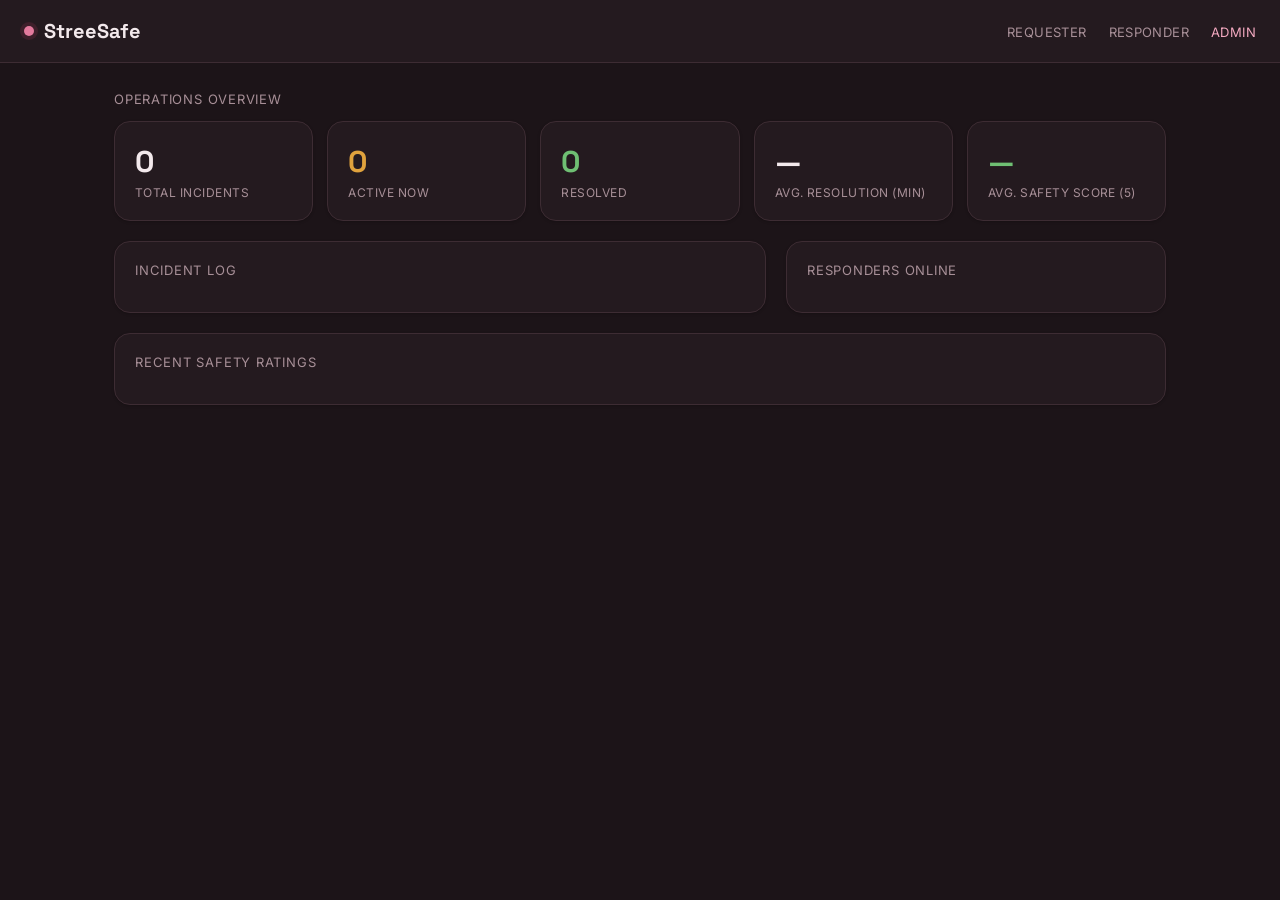
<file: frontend/admin.html>
<!DOCTYPE html>
<html lang="en">
<head>
<meta charset="UTF-8">
<meta name="viewport" content="width=device-width, initial-scale=1.0">
<title>StreeSafe — Admin</title>
<link rel="stylesheet" href="css/style.css">
</head>
<body>

<div class="topbar">
  <div class="brand"><span class="mark"></span><span class="display">StreeSafe</span></div>
  <div class="nav-links">
    <a href="index.html">Requester</a>
    <a href="responder.html">Responder</a>
    <a href="admin.html" class="active">Admin</a>
  </div>
</div>

<div class="container">
  <div class="section-title">Operations overview</div>
  <div class="stat-grid">
    <div class="card">
      <div class="stat-num" id="statTotal">0</div>
      <div class="stat-label">Total incidents</div>
    </div>
    <div class="card">
      <div class="stat-num" id="statActive" style="color:var(--amber);">0</div>
      <div class="stat-label">Active now</div>
    </div>
    <div class="card">
      <div class="stat-num" id="statResolved" style="color:var(--safe);">0</div>
      <div class="stat-label">Resolved</div>
    </div>
    <div class="card">
      <div class="stat-num" id="statAvg">—</div>
      <div class="stat-label">Avg. resolution (min)</div>
    </div>
    <div class="card">
      <div class="stat-num" id="statSafety" style="color:var(--safe);">—</div>
      <div class="stat-label">Avg. safety score (5)</div>
    </div>
  </div>

  <div class="grid">
    <div class="card">
      <div class="section-title">Incident log</div>
      <div id="incidentTable"></div>
    </div>
    <div class="card">
      <div class="section-title">Responders online</div>
      <div id="responderList"></div>
    </div>
  </div>

  <div class="card" style="margin-top:20px;">
    <div class="section-title">Recent safety ratings</div>
    <div id="safetyAuditList"></div>
  </div>
</div>

<script src="js/config.js"></script>
<script>
async function refresh() {
  const [statsRes, incidentsRes, respRes, auditsRes] = await Promise.all([
    fetch(`${API_BASE}/stats`),
    fetch(`${API_BASE}/incidents`),
    fetch(`${API_BASE}/responders`),
    fetch(`${API_BASE}/safety-audits`)
  ]);
  const stats = await statsRes.json();
  const incidents = await incidentsRes.json();
  const responders = await respRes.json();
  const audits = await auditsRes.json();

  const avgSafety = audits.length
    ? (audits.reduce((sum, a) => sum + a.safety_score, 0) / audits.length).toFixed(2)
    : '—';
  document.getElementById('statSafety').textContent = avgSafety;

  const auditList = document.getElementById('safetyAuditList');
  auditList.innerHTML = audits.length
    ? audits.slice(0, 8).map(a => {
        const color = a.safety_score >= 3.5 ? 'status-resolved' : (a.safety_score >= 2 ? 'status-matched' : 'status-requested');
        return `
          <div class="incident-item">
            <div>
              <div style="font-weight:500;">${a.notes || 'No notes'}</div>
              <div style="color:var(--text-dim); font-size:12px;">${a.lat.toFixed(4)}, ${a.lng.toFixed(4)}</div>
            </div>
            <span class="status-pill ${color}">${a.safety_score} / 5</span>
          </div>`;
      }).join('')
    : '<div style="color:var(--text-dim); font-size:13px;">No safety ratings submitted yet.</div>';

  document.getElementById('statTotal').textContent = stats.total_incidents;
  document.getElementById('statActive').textContent = stats.active_incidents;
  document.getElementById('statResolved').textContent = stats.resolved_incidents;
  document.getElementById('statAvg').textContent = stats.avg_resolution_minutes ?? '—';

  const table = document.getElementById('incidentTable');
  if (incidents.length === 0) {
    table.innerHTML = `<div style="color:var(--text-dim); font-size:13px;">No incidents logged yet.</div>`;
  } else {
    table.innerHTML = incidents.map(i => `
      <div class="incident-item">
        <div>
          <div style="font-weight:500;">${i.requester_name}</div>
          <div style="color:var(--text-dim); font-size:12px;">Responder: ${i.responder_name ?? '—'}</div>
        </div>
        <span class="status-pill status-${i.status}">${i.status.replace('_',' ')}</span>
      </div>
    `).join('');
  }

  const rlist = document.getElementById('responderList');
  rlist.innerHTML = responders.map(r => `
    <div class="incident-item">
      <div>
        <div style="font-weight:500;">${r.name}</div>
        <div style="color:var(--text-dim); font-size:12px;">${r.phone}</div>
      </div>
      <span class="status-pill ${r.is_available === 'true' ? 'status-resolved' : 'status-matched'}">
        ${r.is_available === 'true' ? 'available' : 'on incident'}
      </span>
    </div>
  `).join('');
}

setInterval(refresh, 2500);
refresh();
</script>
</body>
</html>
</file>
<file: frontend/css/style.css>
@import url('https://fonts.googleapis.com/css2?family=Space+Grotesk:wght@500;700&family=Inter:wght@400;500;600&display=swap');

:root {
  --bg: #1C1418;
  --surface: #241A1F;
  --surface-2: #2E2129;
  --border: #3D2C33;
  --text: #F3E9EC;
  --text-dim: #A78F97;
  --alert: #E37A9D;
  --alert-dim: #3D1F2A;
  --alert-text: #F3A9C0;
  --safe: #6FBF73;
  --safe-dim: #1F3320;
  --safe-text: #9AD69E;
  --amber: #E0A23D;
  --amber-dim: #3A2A10;
  --amber-text: #F0C878;
}

* { box-sizing: border-box; }

body {
  margin: 0;
  background: var(--bg);
  color: var(--text);
  font-family: 'Inter', sans-serif;
  min-height: 100vh;
}

h1, h2, h3, .display {
  font-family: 'Space Grotesk', sans-serif;
  font-weight: 700;
  margin: 0;
}

.topbar {
  display: flex;
  align-items: center;
  justify-content: space-between;
  padding: 18px 24px;
  border-bottom: 1px solid var(--border);
  background: var(--surface);
}

.brand {
  display: flex;
  align-items: center;
  gap: 10px;
  font-size: 20px;
  color: var(--text);
}

.brand .mark {
  width: 10px;
  height: 10px;
  border-radius: 50%;
  background: var(--alert);
  box-shadow: 0 0 0 4px var(--alert-dim);
}

.nav-links a {
  color: var(--text-dim);
  text-decoration: none;
  font-size: 13px;
  margin-left: 18px;
  letter-spacing: 0.03em;
  text-transform: uppercase;
}
.nav-links a:hover, .nav-links a.active { color: var(--alert-text); }

.container {
  max-width: 1100px;
  margin: 0 auto;
  padding: 28px 24px 60px;
}

.grid {
  display: grid;
  grid-template-columns: 1fr 380px;
  gap: 20px;
}
@media (max-width: 860px) {
  .grid { grid-template-columns: 1fr; }
}

.card {
  background: var(--surface);
  border: 1px solid var(--border);
  border-radius: 16px;
  padding: 20px;
  box-shadow: 0 1px 3px rgba(0, 0, 0, 0.2);
}

#map {
  height: 480px;
  border-radius: 14px;
  overflow: hidden;
  border: 1px solid var(--border);
}

.sos-wrap {
  display: flex;
  flex-direction: column;
  align-items: center;
  justify-content: center;
  padding: 30px 10px;
}

.sos-btn {
  position: relative;
  width: 140px;
  height: 140px;
  border-radius: 50%;
  background: var(--alert);
  color: #fff;
  border: none;
  font-family: 'Space Grotesk', sans-serif;
  font-weight: 700;
  font-size: 22px;
  letter-spacing: 0.05em;
  cursor: pointer;
  box-shadow: 0 4px 14px rgba(227, 122, 157, 0.35);
}

.sos-btn::before, .sos-btn::after {
  content: '';
  position: absolute;
  inset: 0;
  border-radius: 50%;
  border: 2px solid var(--alert);
  animation: pulse 2s ease-out infinite;
}
.sos-btn::after { animation-delay: 1s; }

@media (prefers-reduced-motion: reduce) {
  .sos-btn::before, .sos-btn::after { animation: none; }
}

@keyframes pulse {
  0% { transform: scale(1); opacity: 0.5; }
  100% { transform: scale(1.9); opacity: 0; }
}

.sos-hint {
  margin-top: 18px;
  color: var(--text-dim);
  font-size: 13px;
  text-align: center;
  max-width: 220px;
}

.status-pill {
  display: inline-flex;
  align-items: center;
  gap: 6px;
  padding: 5px 12px;
  border-radius: 999px;
  font-size: 12px;
  font-weight: 500;
  text-transform: uppercase;
  letter-spacing: 0.04em;
}
.status-requested { background: var(--alert-dim); color: var(--alert-text); }
.status-matched, .status-en_route { background: var(--amber-dim); color: var(--amber-text); }
.status-resolved { background: var(--safe-dim); color: var(--safe-text); }

.field {
  display: flex;
  flex-direction: column;
  gap: 6px;
  margin-bottom: 14px;
}
.field label {
  font-size: 12px;
  color: var(--text-dim);
  text-transform: uppercase;
  letter-spacing: 0.04em;
}
.field input {
  background: var(--surface-2);
  border: 1px solid var(--border);
  border-radius: 10px;
  padding: 10px 12px;
  color: var(--text);
  font-size: 14px;
  font-family: inherit;
}
.field input:focus { outline: none; border-color: var(--alert); }

.btn {
  background: var(--surface);
  color: var(--text);
  border: 1px solid var(--border);
  border-radius: 10px;
  padding: 10px 16px;
  font-family: inherit;
  font-size: 14px;
  font-weight: 500;
  cursor: pointer;
}
.btn:hover { border-color: var(--alert); background: var(--alert-dim); }
.btn-primary { background: var(--alert); border-color: var(--alert); color: #fff; }
.btn-primary:hover { background: var(--alert-text); border-color: var(--alert-text); }
.btn-safe { background: var(--safe); border-color: var(--safe); color: #fff; }
.btn-safe:hover { background: var(--safe-text); border-color: var(--safe-text); }

.chat-log {
  height: 220px;
  overflow-y: auto;
  display: flex;
  flex-direction: column;
  gap: 10px;
  margin-bottom: 12px;
  padding-right: 4px;
}
.msg {
  padding: 10px 14px;
  border-radius: 14px;
  font-size: 13.5px;
  line-height: 1.5;
  white-space: pre-wrap;
}
.msg.user { background: var(--surface-2); align-self: flex-end; max-width: 85%; }
.msg.assistant { background: var(--safe-dim); color: var(--safe-text); max-width: 90%; }

.chat-input-row { display: flex; gap: 8px; }
.chat-input-row input {
  flex: 1;
  background: var(--surface-2);
  border: 1px solid var(--border);
  border-radius: 10px;
  padding: 10px 12px;
  color: var(--text);
  font-family: inherit;
  font-size: 13.5px;
}

.incident-item {
  display: flex;
  align-items: center;
  justify-content: space-between;
  padding: 12px 0;
  border-bottom: 1px solid var(--border);
  font-size: 13.5px;
}
.incident-item:last-child { border-bottom: none; }

.stat-grid {
  display: grid;
  grid-template-columns: repeat(5, 1fr);
  gap: 14px;
  margin-bottom: 20px;
}
@media (max-width: 900px) { .stat-grid { grid-template-columns: repeat(3, 1fr); } }
@media (max-width: 700px) { .stat-grid { grid-template-columns: repeat(2, 1fr); } }

.stat-num {
  font-family: 'Space Grotesk', sans-serif;
  font-weight: 700;
  font-size: 30px;
  color: var(--text);
}
.stat-label {
  color: var(--text-dim);
  font-size: 12px;
  text-transform: uppercase;
  letter-spacing: 0.04em;
  margin-top: 4px;
}

.section-title {
  font-size: 13px;
  text-transform: uppercase;
  letter-spacing: 0.06em;
  color: var(--text-dim);
  margin-bottom: 14px;
}

.responder-card {
  border: 1px solid var(--border);
  border-radius: 12px;
  padding: 14px;
  margin-bottom: 10px;
  background: var(--surface-2);
}

.modal-overlay {
  position: fixed;
  inset: 0;
  background: rgba(0, 0, 0, 0.6);
  display: flex;
  align-items: center;
  justify-content: center;
  z-index: 1000;
  padding: 20px;
}

.modal-card {
  background: var(--surface);
  border: 1px solid var(--border);
  border-radius: 16px;
  padding: 24px;
  max-width: 420px;
  width: 100%;
  max-height: 85vh;
  overflow-y: auto;
  box-shadow: 0 12px 32px rgba(0, 0, 0, 0.4);
}

.modal-card input[type="range"] {
  accent-color: var(--alert);
}
</file>
